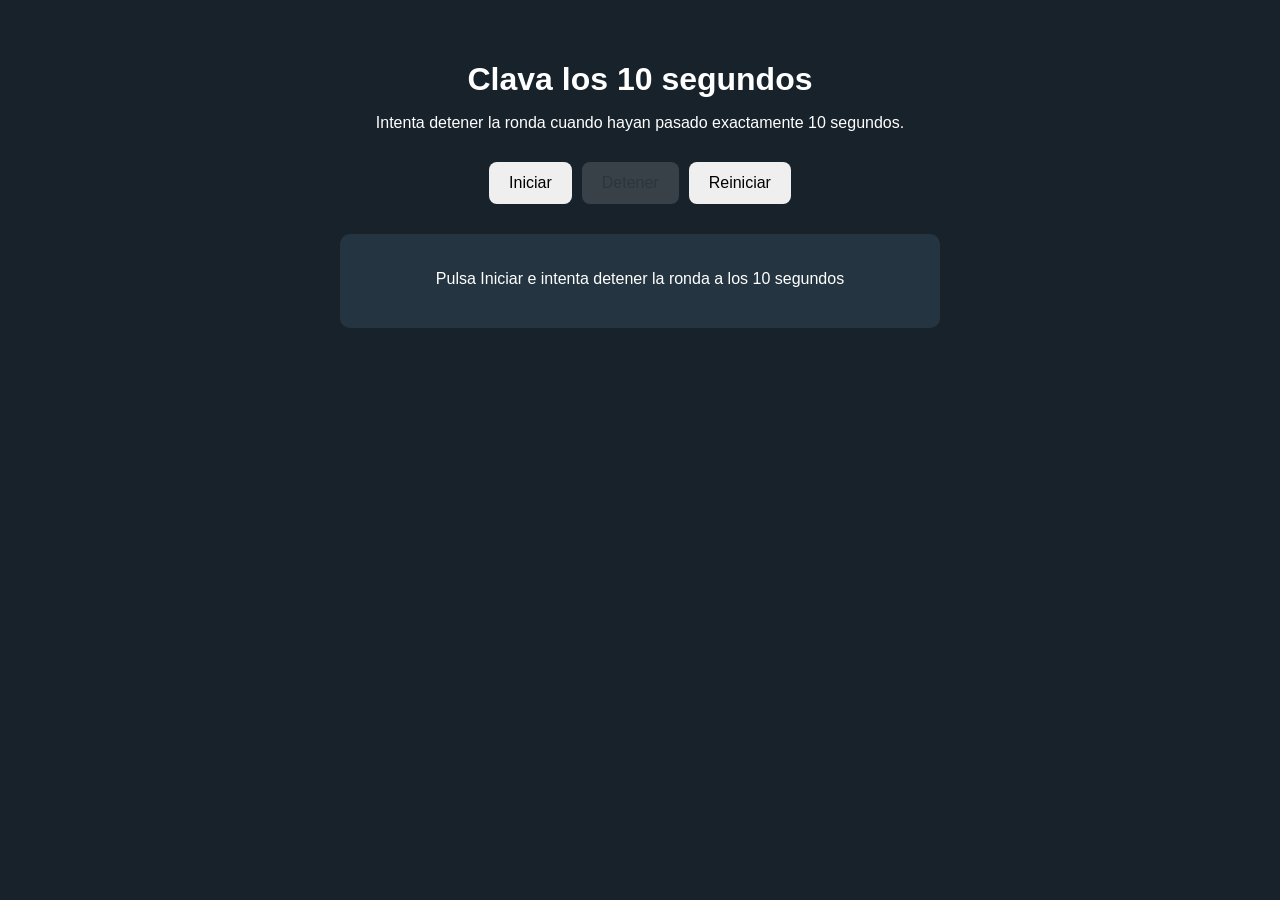
<file: 12tarea/index.html>
<!DOCTYPE html>
<html lang="es">

<head>
    <meta charset="UTF-8">
    <meta name="viewport" content="width=device-width, initial-scale=1.0">
    <title>Clava los 10 segundos</title>
    <link rel="stylesheet" href="css/estilos.css">
    <script src="js/script.js" defer></script>
</head>

<body>

    <main>
        <h1>Clava los 10 segundos</h1>

        <p>Intenta detener la ronda cuando hayan pasado exactamente 10 segundos.</p>

        <div class="botones">
            <button id="iniciar">Iniciar</button>
            <button id="detener" disabled>Detener</button>
            <button id="reiniciar">Reiniciar</button>
        </div>

        <section id="resultado">
            <p id="mensaje">Pulsa Iniciar e intenta detener la ronda a los 10 segundos</p>

            <div id="datos">
                <p id="inicio"></p>
                <p id="fin"></p>
                <p id="tiempo"></p>
                <p id="diferencia"></p>
                <p id="resultadoFinal"></p>
            </div>
        </section>
    </main>

</body>

</html>
</file>
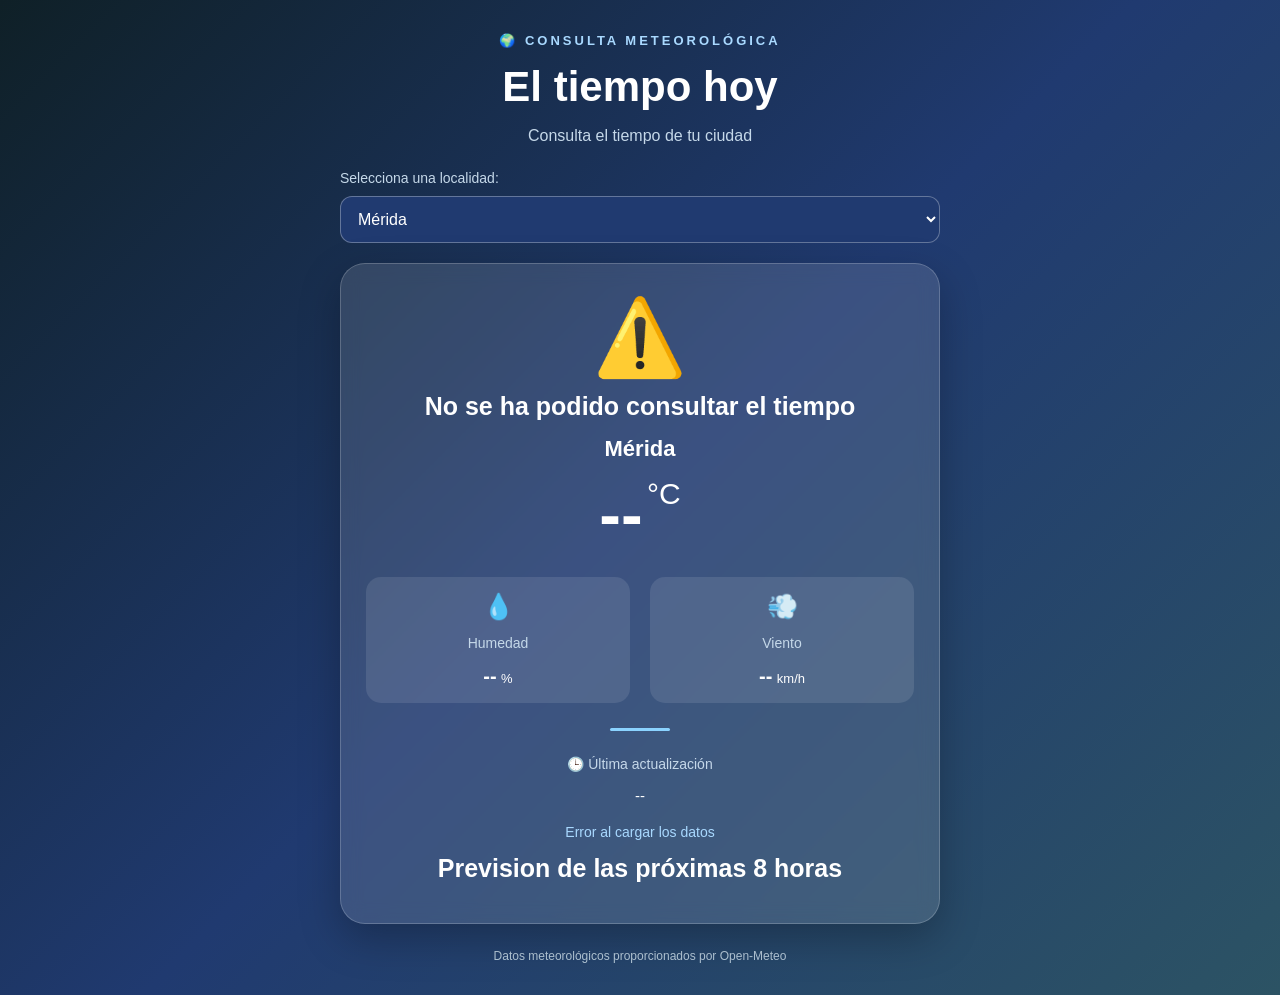
<file: 22_ConsultaDelTiempo/index.html>
<!DOCTYPE html>
<html lang="es">

<head>
    <meta charset="UTF-8">
    <meta name="viewport" content="width=device-width, initial-scale=1.0">
    <title>El tiempo</title>
    <link rel="stylesheet" href="estilos.css">
    <script src="script.js" defer></script>
</head>

<body>

    <main class="contenedor">

        <header>
            <p class="ubicacion">🌍 CONSULTA METEOROLÓGICA</p>
            <h1>El tiempo hoy</h1>
            <p class="subtitulo">Consulta el tiempo de tu ciudad</p>
        </header>

        <section class="selector">
            <label for="localidad">Selecciona una localidad:</label>

            <select id="localidad">
                <option value="merida">Mérida</option>
                <option value="madrid">Madrid</option>
                <option value="barcelona">Barcelona</option>
            </select>
        </section>

        <section class="tarjeta">

            <div class="icono" id="icono">🌤️</div>

            <h2 id="descripcion">Consultando...</h2>

            <h3 id="nombreLocalidad">Mérida</h3>

            <div class="temperatura">
                <span id="temperatura">--</span>
                <span id="unidadTemperatura">°C</span>
            </div>

            <div class="datos">

                <div class="dato">
                    <span>💧</span>
                    <p>Humedad</p>
                    <strong id="humedad">--</strong>
                    <small id="unidadHumedad">%</small>
                </div>

                <div class="dato">
                    <span>💨</span>
                    <p>Viento</p>
                    <strong id="viento">--</strong>
                    <small id="unidadViento">km/h</small>
                </div>

            </div>

            <div class="separador"></div>

            <p class="fecha">🕒 Última actualización</p>
            <p id="hora">--</p>

            <p id="estado" class="estado">Consultando...</p>

            <h2>Prevision de las próximas 8 horas</h2>
            <div id="prevision"></div>

        </section>

        <footer>
            <p>Datos meteorológicos proporcionados por Open-Meteo</p>
        </footer>

    </main>

</body>

</html>
</file>
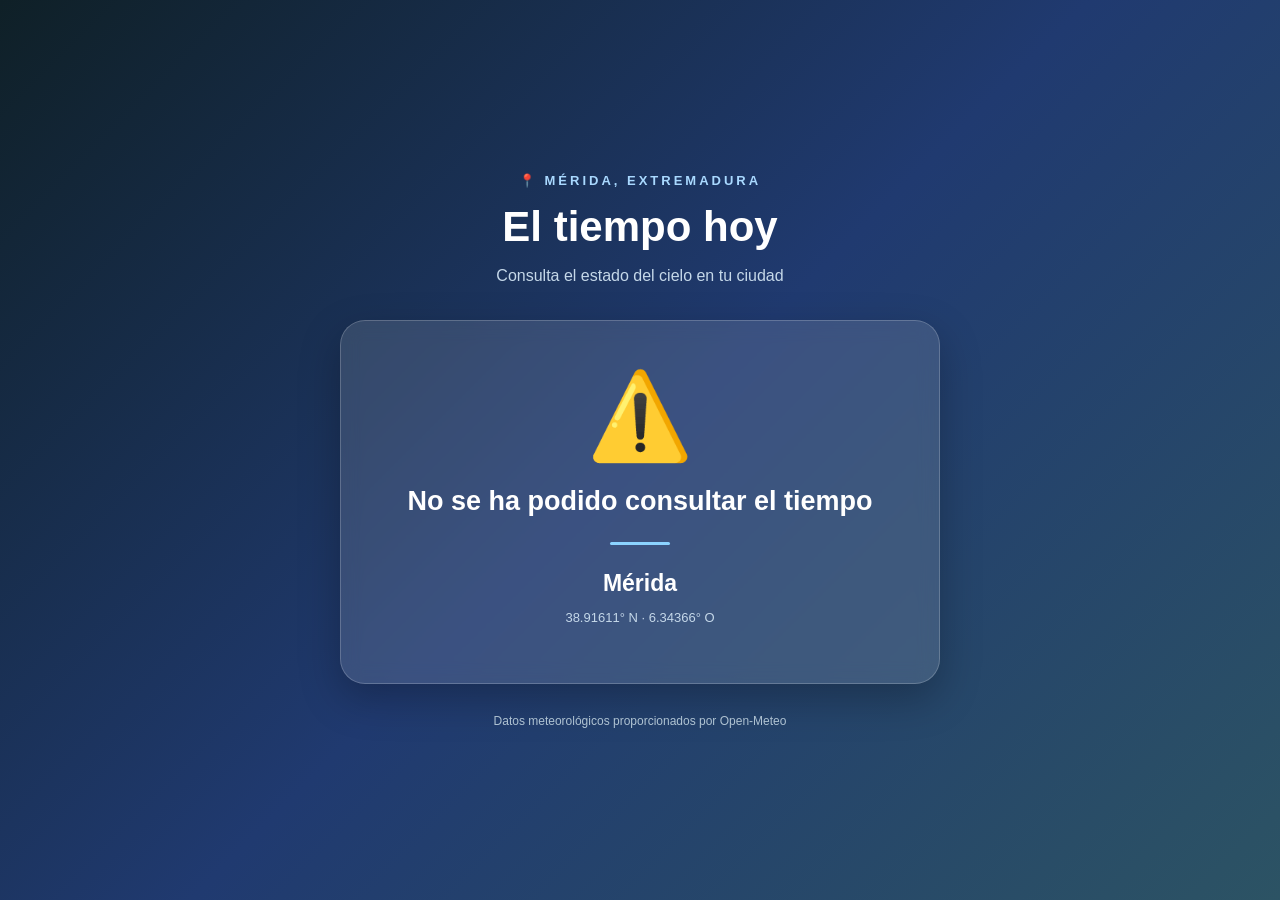
<file: 22_Meteorologia_Basico/index.html>
<!DOCTYPE html>
<html lang="es">

<head>
    <meta charset="UTF-8">
    <meta name="viewport" content="width=device-width, initial-scale=1.0">
    <title>El tiempo en Mérida</title>
    <link rel="stylesheet" href="style.css">
    <script src="script.js" defer></script>
</head>

<body>

    <main class="contenedor">

        <header>
            <p class="ubicacion">📍 MÉRIDA, EXTREMADURA</p>
            <h1>El tiempo hoy</h1>
            <p class="subtitulo">Consulta el estado del cielo en tu ciudad</p>
        </header>

        <section class="tarjeta">

            <div class="icono">
                ☀️
            </div>

            <h2 id="descripcion">Consultando…</h2>

            <div class="separador"></div>

            <p class="localidad">Mérida</p>
            <p class="coordenadas">38.91611° N · 6.34366° O</p>

        </section>

        <footer>
            <p>Datos meteorológicos proporcionados por Open-Meteo</p>
        </footer>

    </main>

</body>

</html>
</file>
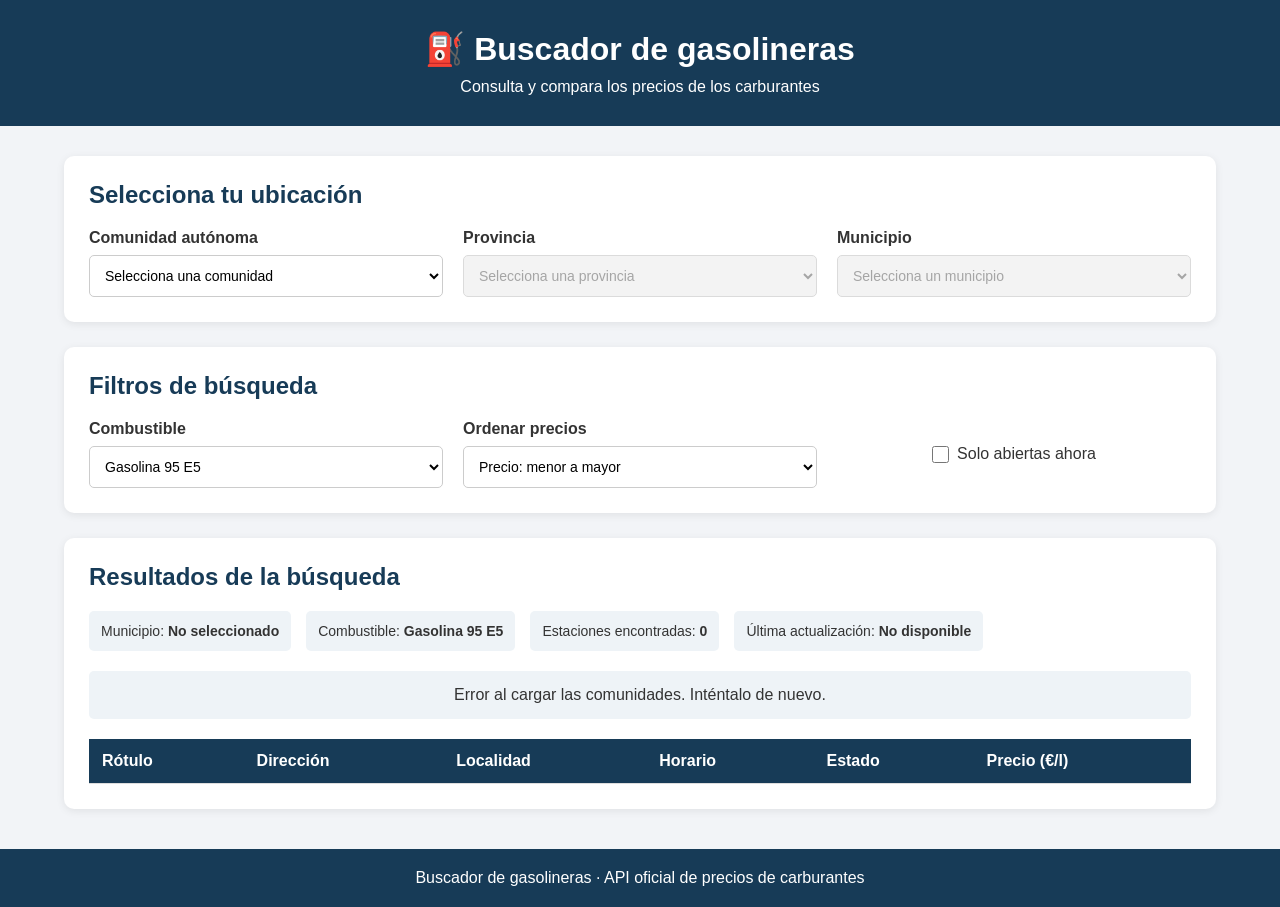
<file: 23_Buscar_Gasolineras/index.html>
<!DOCTYPE html>
<html lang="es">

<head>
    <meta charset="UTF-8">
    <meta name="viewport" content="width=device-width, initial-scale=1.0">
    <title>Buscador de gasolineras</title>
    <link rel="stylesheet" href="style.css">
</head>

<body>

    <header>
        <h1>⛽ Buscador de gasolineras</h1>
        <p>Consulta y compara los precios de los carburantes</p>
    </header>

    <main>

        <section class="filtros">
            <h2>Selecciona tu ubicación</h2>

            <div class="grupo-filtros">

                <div class="campo">
                    <label for="comunidad">Comunidad autónoma</label>
                    <select id="comunidad">
                        <option value="">Selecciona una comunidad</option>
                    </select>
                </div>

                <div class="campo">
                    <label for="provincia">Provincia</label>
                    <select id="provincia" disabled>
                        <option value="">Selecciona una provincia</option>
                    </select>
                </div>

                <div class="campo">
                    <label for="municipio">Municipio</label>
                    <select id="municipio" disabled>
                        <option value="">Selecciona un municipio</option>
                    </select>
                </div>

            </div>
        </section>

        <section class="filtros">
            <h2>Filtros de búsqueda</h2>

            <div class="grupo-filtros">

                <div class="campo">
                    <label for="combustible">Combustible</label>
                    <select id="combustible">
                        <option value="gasolina">Gasolina 95 E5</option>
                        <option value="diesel">Gasóleo A</option>
                    </select>
                </div>

                <div class="campo">
                    <label for="orden">Ordenar precios</label>
                    <select id="orden">
                        <option value="ascendente">Precio: menor a mayor</option>
                        <option value="descendente">Precio: mayor a menor</option>
                    </select>
                </div>

                <div class="campo campo-checkbox">
                    <input type="checkbox" id="soloAbiertas">
                    <label for="soloAbiertas">Solo abiertas ahora</label>
                </div>

            </div>
        </section>

        <section class="resultados">

            <h2>Resultados de la búsqueda</h2>

            <div class="informacion">
                <p>Municipio: <span id="nombreMunicipio">No seleccionado</span></p>
                <p>Combustible: <span id="nombreCombustible">Gasolina 95 E5</span></p>
                <p>Estaciones encontradas: <span id="contador">0</span></p>
                <p>Última actualización: <span id="fechaActualizacion">No disponible</span></p>
            </div>

            <div id="mensaje" class="mensaje">
                Selecciona una comunidad, provincia y municipio para consultar las gasolineras.
            </div>

            <div class="tabla-contenedor">
                <table>
                    <thead>
                        <tr>
                            <th>Rótulo</th>
                            <th>Dirección</th>
                            <th>Localidad</th>
                            <th>Horario</th>
                            <th>Estado</th>
                            <th>Precio (€/l)</th>
                        </tr>
                    </thead>

                    <tbody id="listaGasolineras">
                    </tbody>
                </table>
            </div>

        </section>

    </main>

    <footer>
        <p>Buscador de gasolineras · API oficial de precios de carburantes</p>
    </footer>

    <script src="script.js"></script>
</body>

</html>
</file>
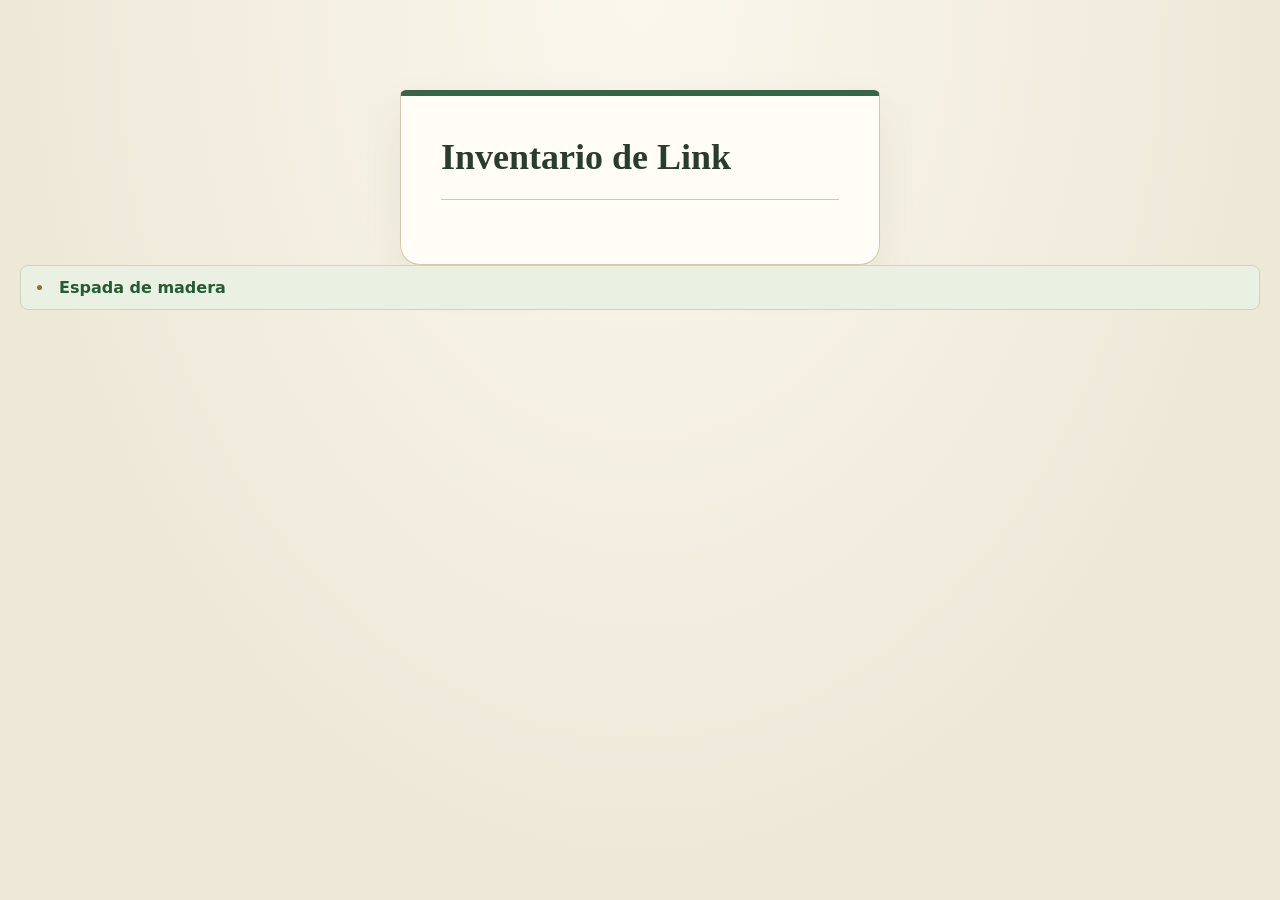
<file: 01_Manejo_DOM_Enunciado/01_Manejo_DOM_Enunciado/index.html>
﻿<!DOCTYPE html>
<html lang="es">
<head>
  <meta charset="UTF-8">
  <meta name="viewport" content="width=device-width, initial-scale=1.0">
  <title>01 · Prepara tu inventario</title>
  <link rel="stylesheet" href="css/estilos.css">
  <script src="js/script.js" defer></script>
</head>
<body>
  <main>
    <h1 id="titulo">Inventario</h1>
    <ul id="inventario"></ul>
  </main>
</body>
</html>
</file>
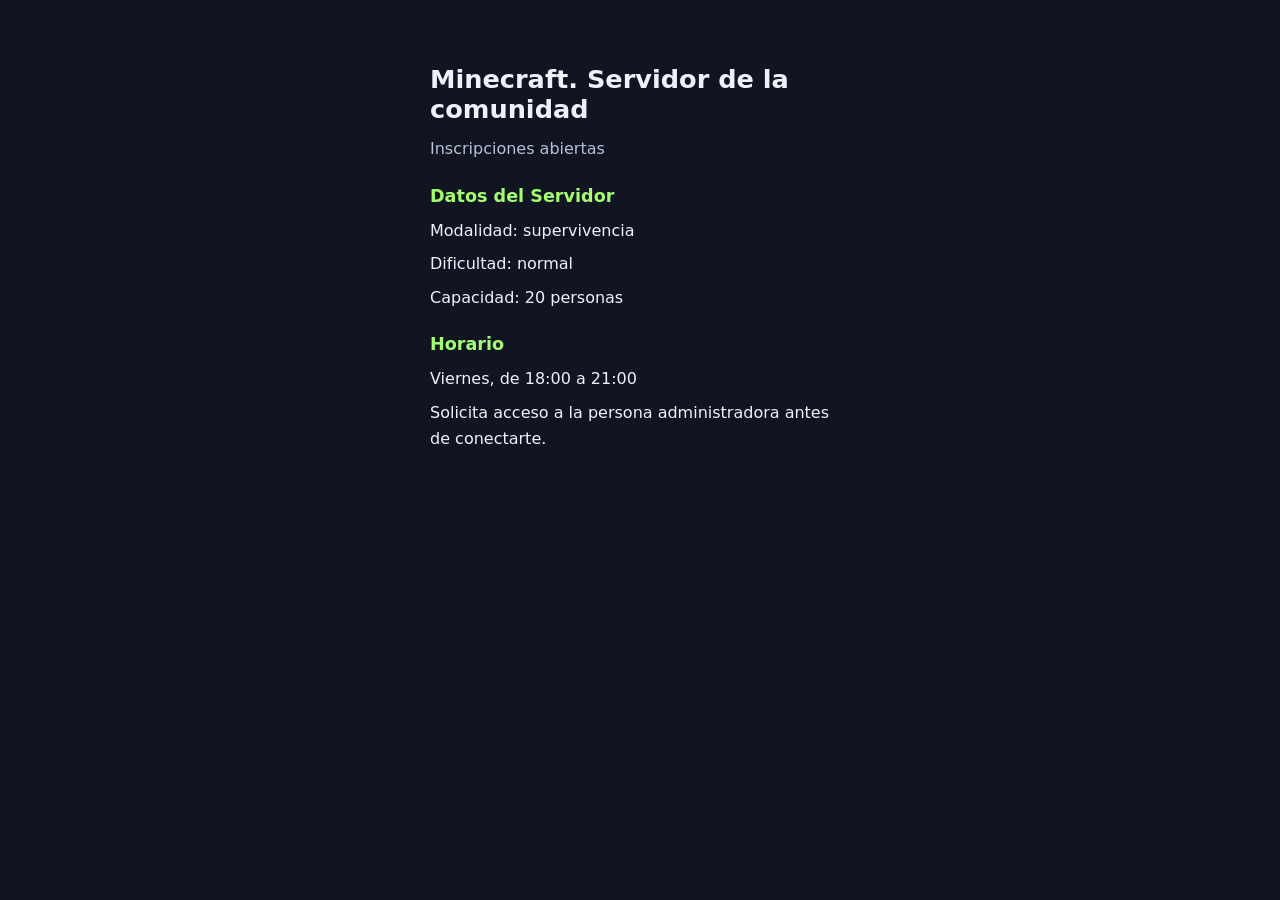
<file: 02_Servidor_DOM_Enunciado/02_Servidor_DOM_Enunciado/index.html>
﻿<!DOCTYPE html>
<html lang="es">
<head>
  <meta charset="UTF-8">
  <meta name="viewport" content="width=device-width, initial-scale=1.0">
  <title>02 · Ficha de servidor</title>
  <link rel="stylesheet" href="css/estilos.css">
  <script src="js/script.js" defer></script>
</head>
<body>
  <main>
    <h1 id="titulo">Servidor sin configurar</h1>
    <p id="estado">Información pendiente</p>
    <section id="ficha"></section>
    <p id="aviso">Acceso pendiente de revisión</p>
  </main>
</body>
</html>
</file>
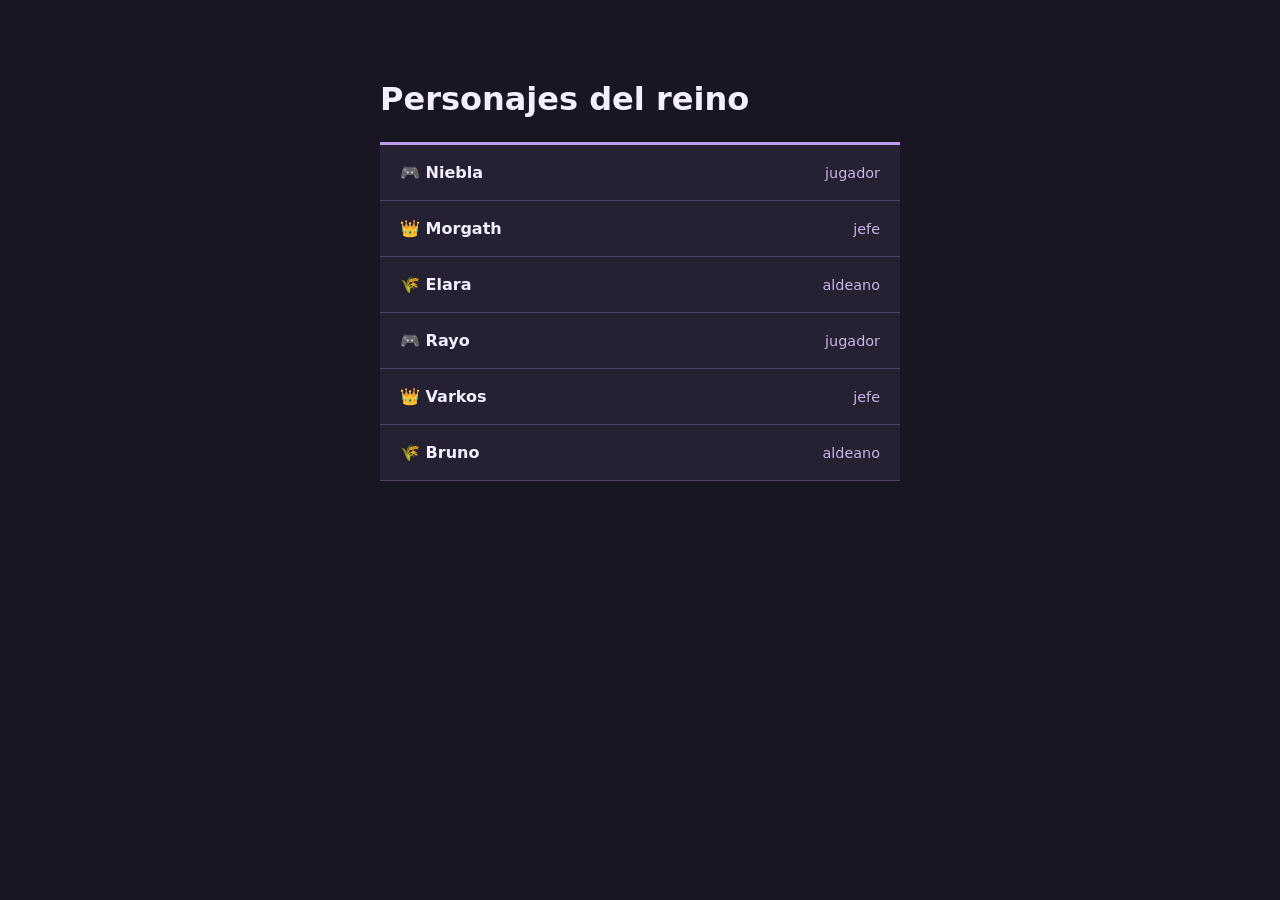
<file: 03_Personajes_Callbacks_Enunciado/03_Personajes_Callbacks_Enunciado/index.html>
<!DOCTYPE html>
<html lang="es">
<head>
  <meta charset="UTF-8">
  <meta name="viewport" content="width=device-width, initial-scale=1.0">
  <title>03 · Personajes y callbacks</title>
  <link rel="stylesheet" href="css/estilos.css">
  <script src="js/script.js" defer></script>
</head>
<body>
  <main>
    <h1>Personajes del reino</h1>
    <ul id="personajes"></ul>
  </main>
</body>
</html>
</file>
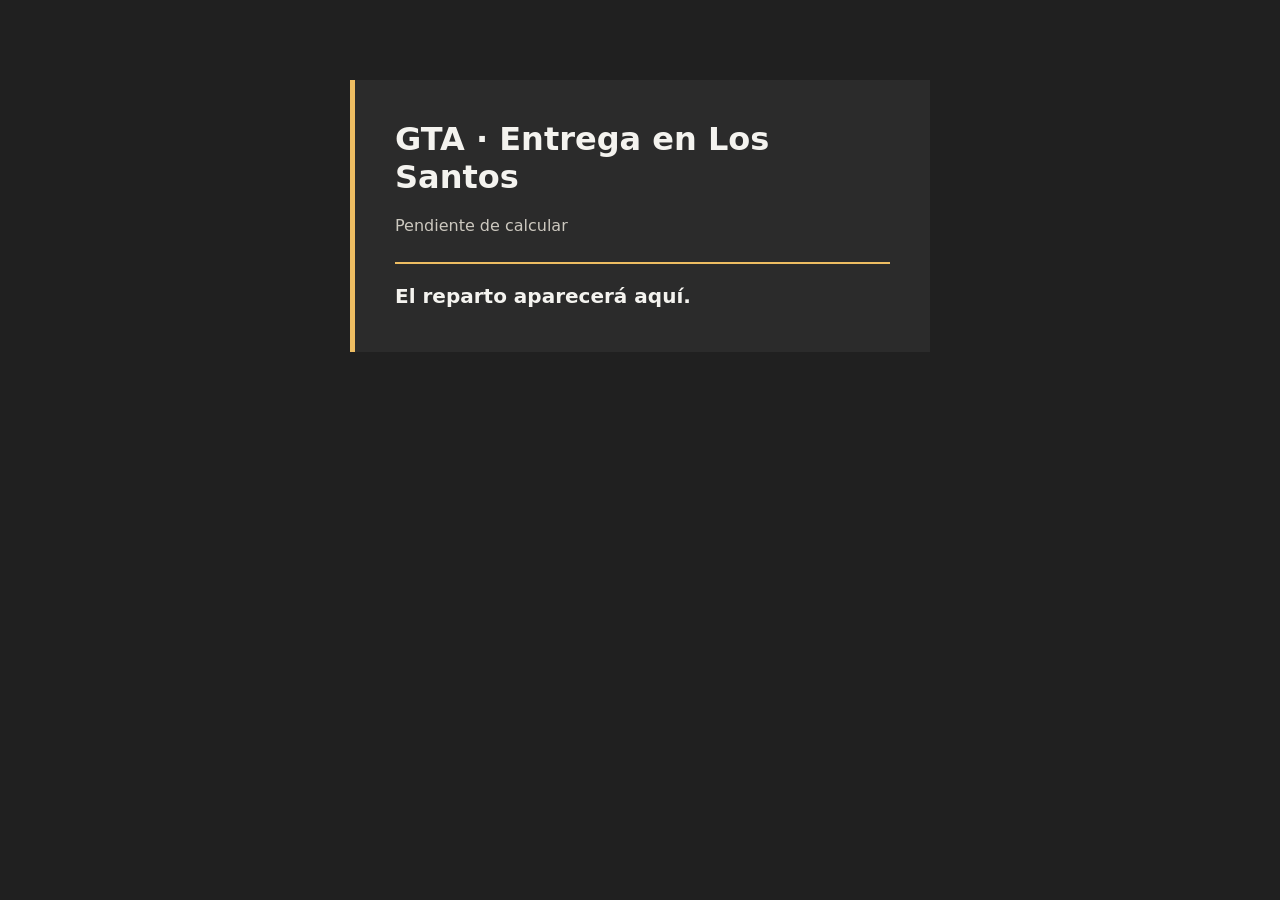
<file: 04_Reparto_GTA_Enunciado/04_Reparto_GTA_Enunciado/index.html>
<!DOCTYPE html>
<html lang="es">
<head>
  <meta charset="UTF-8">
  <meta name="viewport" content="width=device-width, initial-scale=1.0">
  <title>04 · Reparto de ganancias en GTA</title>
  <link rel="stylesheet" href="css/estilos.css">
  <script src="js/script.js" defer></script>
</head>
<body>
  <main>
    <h1 id="titulo">Resumen de misión</h1>
    <p id="estado">Pendiente de calcular</p>
    <ul id="resumen"></ul>
    <p id="reparto">El reparto aparecerá aquí.</p>
  </main>
</body>
</html>
</file>
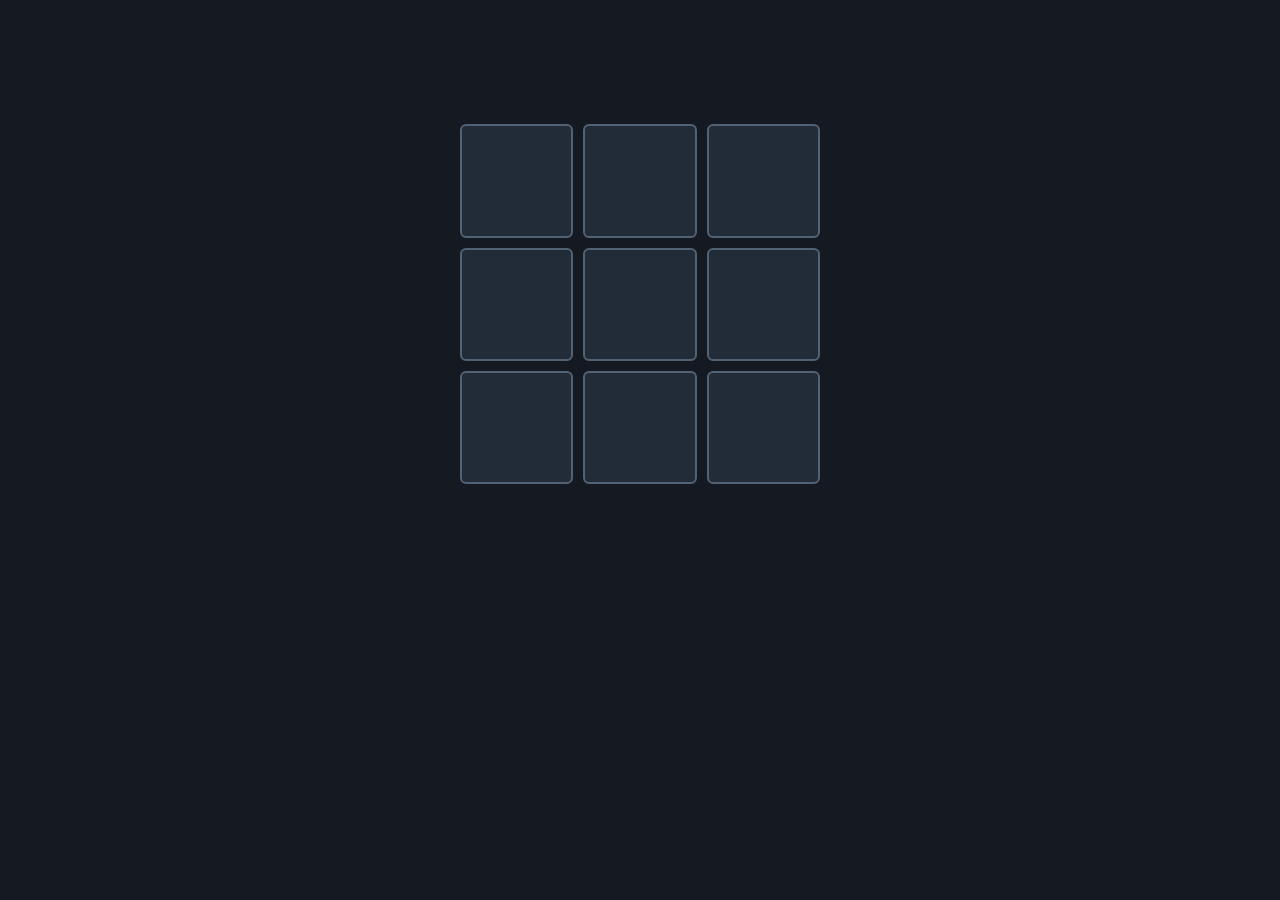
<file: 05_Tres_En_Raya_Enunciado/05_Tres_En_Raya_Enunciado/index.html>
<!doctype html>
<html lang="es">

<head>
  <meta charset="UTF-8">
  <meta name="viewport" content="width=device-width, initial-scale=1.0">
  <title>Primeros clics · Tres en raya</title>
  <link rel="stylesheet" href="css/style.css">
  <script src="js/script.js" defer></script>
</head>

<body>
  <main class="tablero" aria-label="Tablero de tres en raya">
    <button class="celda" type="button" aria-label="Fila 1, columna 1"></button>
    <button class="celda" type="button" aria-label="Fila 1, columna 2"></button>
    <button class="celda" type="button" aria-label="Fila 1, columna 3"></button>
    <button class="celda" type="button" aria-label="Fila 2, columna 1"></button>
    <button class="celda" type="button" aria-label="Fila 2, columna 2"></button>
    <button class="celda" type="button" aria-label="Fila 2, columna 3"></button>
    <button class="celda" type="button" aria-label="Fila 3, columna 1"></button>
    <button class="celda" type="button" aria-label="Fila 3, columna 2"></button>
    <button class="celda" type="button" aria-label="Fila 3, columna 3"></button>
  </main>
</body>

</html>
</file>
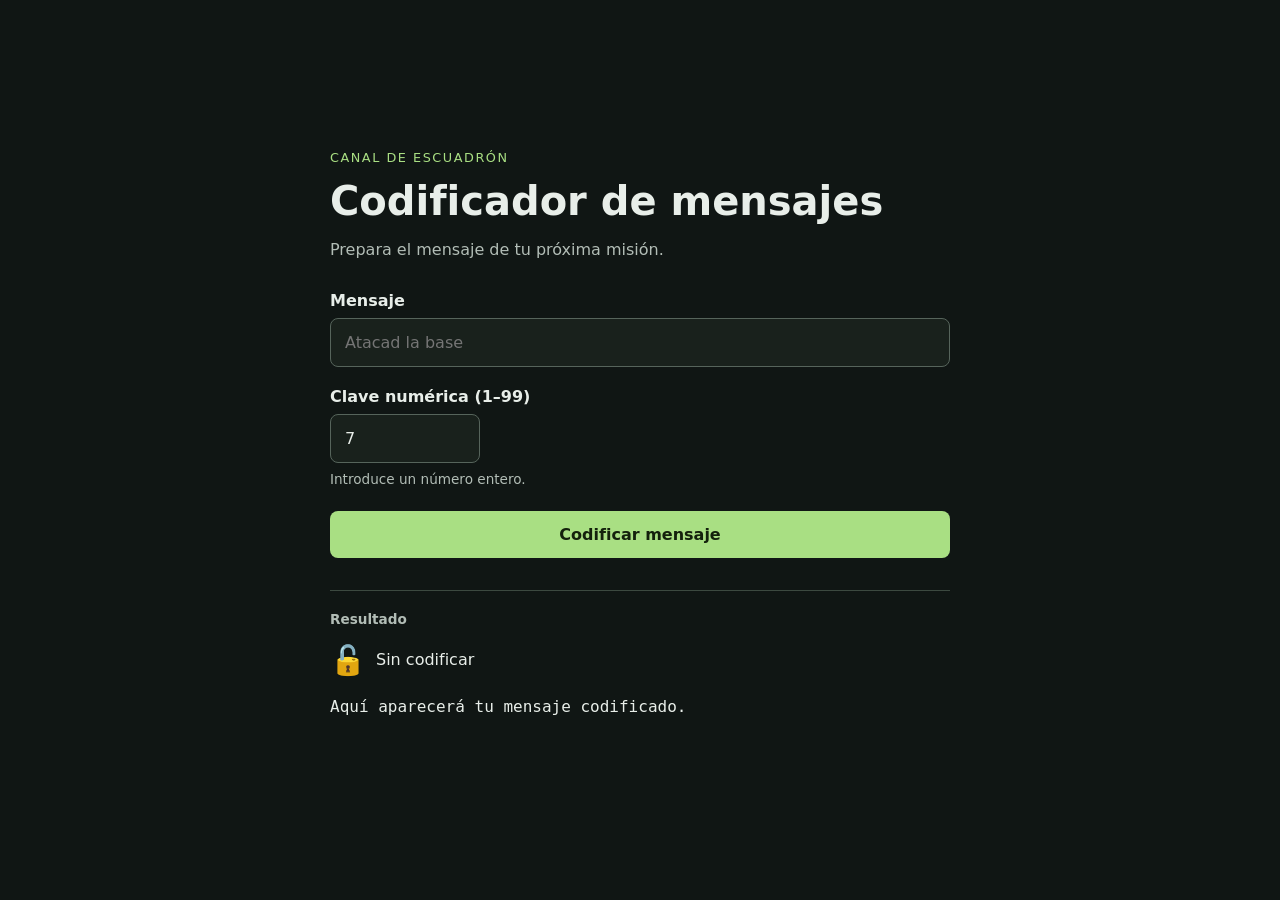
<file: 07_Codificador_Mensajes_Enunciado/07_Codificador_Mensajes_Enunciado/index.html>
<!DOCTYPE html>
<html lang="es">
<head>
  <meta charset="UTF-8">
  <meta name="viewport" content="width=device-width, initial-scale=1.0">
  <title>Codificador · Canal de escuadrón</title>
  <link rel="stylesheet" href="css/estilos.css">
  <script src="js/script.js" defer></script>
</head>
<body>
  <main>
    <header>
      <p class="contexto">Canal de escuadrón</p>
      <h1>Codificador de mensajes</h1>
      <p>Prepara el mensaje de tu próxima misión.</p>
    </header>
    <label for="mensaje">Mensaje</label>
    <input id="mensaje" type="text" placeholder="Atacad la base" autocomplete="off">
    <label for="clave">Clave numérica (1–99)</label>
    <input id="clave" type="text" inputmode="numeric" value="7" autocomplete="off" aria-describedby="ayuda-clave">
    <p id="ayuda-clave" class="ayuda">Introduce un número entero.</p>
    <button id="codificar" type="button">Codificar mensaje</button>
    <section class="salida" aria-labelledby="titulo-resultado" aria-live="polite" aria-atomic="true">
      <h2 id="titulo-resultado">Resultado</h2>
      <p class="estado"><span id="candado" aria-hidden="true">🔓</span> <span id="estado">Sin codificar</span></p>
      <p id="resultado">Aquí aparecerá tu mensaje codificado.</p>
    </section>
  </main>
</body>
</html>
</file>
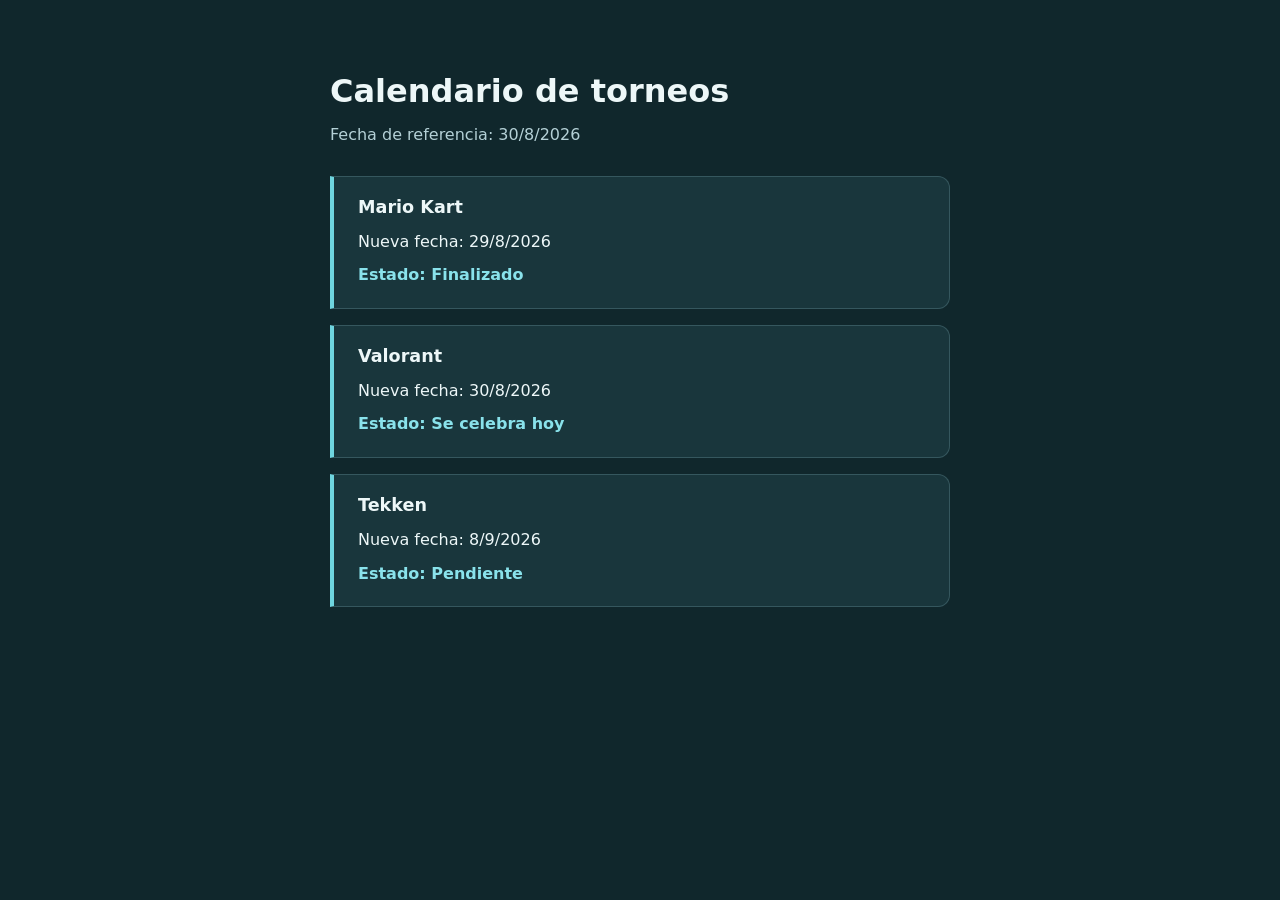
<file: 11_Calendario_Fechas_Enunciado/10_Calendario_Fechas_Enunciado/index.html>
<!DOCTYPE html>
<html lang="es">
<head>
  <meta charset="UTF-8">
  <meta name="viewport" content="width=device-width, initial-scale=1.0">
  <title>05 · Calendario de torneos</title>
  <link rel="stylesheet" href="css/estilos.css">
  <script src="js/script.js" defer></script>
</head>
<body>
  <main>
    <h1>Calendario de torneos</h1>
    <p id="referencia">Fecha de referencia pendiente</p>
    <ul id="torneos"></ul>
  </main>
</body>
</html>
</file>
<file: 12tarea/css/estilos.css>
* {
    box-sizing: border-box;
}

body {
    margin: 0;
    padding: 40px 20px;
    font-family: Arial, sans-serif;
    background-color: #18222b;
    color: white;
}

main {
    max-width: 600px;
    margin: auto;
    text-align: center;
}

h1 {
    margin-bottom: 10px;
}

.botones {
    display: flex;
    justify-content: center;
    gap: 10px;
    margin: 30px 0;
    flex-wrap: wrap;
}

button {
    padding: 12px 20px;
    border: none;
    border-radius: 8px;
    cursor: pointer;
    font-size: 16px;
}

button:disabled {
    opacity: 0.5;
    cursor: not-allowed;
}

#resultado {
    padding: 20px;
    border-radius: 10px;
    background-color: #243541;
}

#datos {
    text-align: left;
    margin-top: 20px;
}

#datos p {
    margin: 10px 0;
}
</file>
<file: 22_ConsultaDelTiempo/estilos.css>
* {
    box-sizing: border-box;
}

body {
    margin: 0;
    min-height: 100vh;
    font-family: Arial, sans-serif;
    background: linear-gradient(135deg, #0f2027, #203a70, #2c5364);
    color: white;
    display: flex;
    justify-content: center;
    align-items: center;
    padding: 20px;
}

.contenedor {
    width: 100%;
    max-width: 600px;
    text-align: center;
}

header {
    margin-bottom: 25px;
}

.ubicacion {
    font-size: 13px;
    letter-spacing: 3px;
    color: #a9d9ff;
    font-weight: bold;
}

h1 {
    font-size: 42px;
    margin: 15px 0 10px;
}

.subtitulo {
    color: #c5d8e9;
    font-size: 16px;
}

.selector {
    margin-bottom: 20px;
    text-align: left;
}

.selector label {
    display: block;
    margin-bottom: 10px;
    color: #c5d8e9;
    font-size: 14px;
}

select {
    width: 100%;
    padding: 13px;
    border: 1px solid rgba(255, 255, 255, 0.3);
    border-radius: 12px;
    background: #203a70;
    color: white;
    font-size: 16px;
    cursor: pointer;
}

.tarjeta {
    background: rgba(255, 255, 255, 0.12);
    border: 1px solid rgba(255, 255, 255, 0.2);
    border-radius: 25px;
    padding: 30px 25px;
    box-shadow: 0 15px 40px rgba(0, 0, 0, 0.25);
    backdrop-filter: blur(10px);
}

.icono {
    font-size: 75px;
    margin-bottom: 10px;
}

h2 {
    font-size: 25px;
    margin: 10px 0;
}

h3 {
    font-size: 22px;
    margin: 15px 0 5px;
}

.temperatura {
    margin: 15px 0 25px;
}

#temperatura {
    font-size: 65px;
    font-weight: bold;
}

#unidadTemperatura {
    font-size: 30px;
    vertical-align: top;
}

.datos {
    display: flex;
    justify-content: center;
    gap: 20px;
}

.dato {
    flex: 1;
    background: rgba(255, 255, 255, 0.1);
    padding: 15px 10px;
    border-radius: 15px;
}

.dato span {
    font-size: 25px;
}

.dato p {
    color: #c5d8e9;
    font-size: 14px;
}

.dato strong {
    font-size: 20px;
}

.dato small {
    font-size: 13px;
}

.separador {
    width: 60px;
    height: 3px;
    background: #8bd3ff;
    margin: 25px auto;
    border-radius: 10px;
}

.fecha {
    color: #c5d8e9;
    font-size: 14px;
}

#hora {
    font-size: 15px;
}

.estado {
    color: #a9d9ff;
    font-size: 14px;
    margin-top: 20px;
}

footer {
    margin-top: 25px;
    color: #b5c9d9;
    font-size: 12px;
}

@media (max-width: 480px) {
    h1 {
        font-size: 34px;
    }

    .tarjeta {
        padding: 25px 15px;
    }

    #temperatura {
        font-size: 55px;
    }

    .datos {
        gap: 10px;
    }
}

#prevision {
    display: grid;
    grid-template-columns: repeat(4, 1fr);
    gap: 15px;
}

.hora {
    text-align: center;
    padding: 10px;
    border-radius: 10px;
    background-color: #203a70;
}

.hora p {
    margin: 5px;
}
</file>
<file: 22_Meteorologia_Basico/style.css>
* {
    box-sizing: border-box;
}

body {
    margin: 0;
    min-height: 100vh;
    font-family: Arial, sans-serif;
    background: linear-gradient(135deg, #0f2027, #203a70, #2c5364);
    color: white;
    display: flex;
    justify-content: center;
    align-items: center;
    padding: 20px;
}

.contenedor {
    width: 100%;
    max-width: 600px;
    text-align: center;
}

header {
    margin-bottom: 35px;
}

.ubicacion {
    font-size: 13px;
    letter-spacing: 3px;
    color: #a9d9ff;
    font-weight: bold;
}

h1 {
    font-size: 42px;
    margin: 15px 0 10px;
}

.subtitulo {
    color: #c5d8e9;
    font-size: 16px;
}

.tarjeta {
    background: rgba(255, 255, 255, 0.12);
    border: 1px solid rgba(255, 255, 255, 0.2);
    border-radius: 25px;
    padding: 45px 25px;
    box-shadow: 0 15px 40px rgba(0, 0, 0, 0.25);
    backdrop-filter: blur(10px);
}

.icono {
    font-size: 85px;
    margin-bottom: 20px;
}

h2 {
    font-size: 27px;
    margin: 0;
}

.separador {
    width: 60px;
    height: 3px;
    background: #8bd3ff;
    margin: 25px auto;
    border-radius: 10px;
}

.localidad {
    font-size: 23px;
    font-weight: bold;
    margin-bottom: 8px;
}

.coordenadas {
    color: #c5d8e9;
    font-size: 13px;
}

footer {
    margin-top: 30px;
    color: #b5c9d9;
    font-size: 12px;
}

@media (max-width: 480px) {
    h1 {
        font-size: 34px;
    }

    .tarjeta {
        padding: 35px 15px;
    }

    h2 {
        font-size: 23px;
    }
}
</file>
<file: 23_Buscar_Gasolineras/style.css>
* {
    margin: 0;
    padding: 0;
    box-sizing: border-box;
}

body {
    font-family: Arial, sans-serif;
    background-color: #f2f4f7;
    color: #333;
}

header {
    background-color: #173b57;
    color: white;
    text-align: center;
    padding: 30px 15px;
}

header h1 {
    margin-bottom: 10px;
}

main {
    width: 90%;
    max-width: 1200px;
    margin: 30px auto;
}

.filtros,
.resultados {
    background-color: white;
    padding: 25px;
    margin-bottom: 25px;
    border-radius: 10px;
    box-shadow: 0 2px 8px rgba(0, 0, 0, 0.08);
}

h2 {
    margin-bottom: 20px;
    color: #173b57;
}

.grupo-filtros {
    display: flex;
    gap: 20px;
    flex-wrap: wrap;
}

.campo {
    flex: 1;
    min-width: 200px;
    display: flex;
    flex-direction: column;
    gap: 8px;
}

.campo label {
    font-weight: bold;
}

select {
    padding: 11px;
    border: 1px solid #ccc;
    border-radius: 5px;
    background-color: white;
    font-size: 14px;
}

select:disabled {
    background-color: #eee;
    cursor: not-allowed;
}

.campo-checkbox {
    flex-direction: row;
    align-items: center;
    justify-content: center;
}

.campo-checkbox input {
    width: 17px;
    height: 17px;
}

.campo-checkbox label {
    font-weight: normal;
}

.informacion {
    display: flex;
    flex-wrap: wrap;
    gap: 15px;
    margin-bottom: 20px;
}

.informacion p {
    background-color: #eef3f7;
    padding: 12px;
    border-radius: 5px;
    font-size: 14px;
}

.informacion span {
    font-weight: bold;
}

.mensaje {
    padding: 15px;
    margin-bottom: 20px;
    background-color: #eef3f7;
    border-radius: 5px;
    text-align: center;
}

.tabla-contenedor {
    width: 100%;
    overflow-x: auto;
}

table {
    width: 100%;
    border-collapse: collapse;
    min-width: 750px;
}

th,
td {
    padding: 13px;
    text-align: left;
    border-bottom: 1px solid #ddd;
}

th {
    background-color: #173b57;
    color: white;
}

tr:hover {
    background-color: #f5f7f9;
}

footer {
    background-color: #173b57;
    color: white;
    text-align: center;
    padding: 20px;
    margin-top: 40px;
}

@media (max-width: 600px) {
    main {
        width: 95%;
    }

    .filtros,
    .resultados {
        padding: 18px;
    }

    .grupo-filtros {
        flex-direction: column;
    }

    .campo {
        width: 100%;
    }

    .informacion {
        flex-direction: column;
    }
}
</file>
<file: 01_Manejo_DOM_Enunciado/01_Manejo_DOM_Enunciado/css/estilos.css>
﻿:root {
  color-scheme: light;
  font-family: system-ui, sans-serif;
  color: #293c30;
  background: #eee8d8;
}

* { box-sizing: border-box; }

body {
  min-height: 100vh;
  margin: 0;
  padding: clamp(32px, 10vh, 96px) 20px;
  background: radial-gradient(ellipse at top, #faf7ed, transparent 70%);
}

main {
  width: 100%;
  max-width: 480px;
  margin: auto;
  padding: clamp(24px, 6vw, 40px);
  background: #fffdf5;
  border: 1px solid #d6c9a8;
  border-top: 6px solid #386447;
  border-radius: 6px 6px 20px 20px;
  box-shadow: 0 16px 40px #493b2014;
}

h1 {
  margin: 0 0 24px;
  padding-bottom: 20px;
  border-bottom: 1px solid #d6c9a8;
  font-family: Georgia, serif;
  font-size: clamp(1.75rem, 5vw, 2.25rem);
  font-weight: 600;
  line-height: 1.2;
  overflow-wrap: anywhere;
}

ul {
  display: grid;
  gap: 12px;
  margin: 0;
  padding-left: 24px;
  line-height: 1.6;
}

li { padding: 12px 16px; }

li::marker { color: #8a7039; }

.objeto {
  color: #245c35;
  background: #eaf1e2;
  border: 1px solid #c7d8bb;
  border-radius: 8px;
  font-weight: 600;
  overflow-wrap: anywhere;
}
</file>
<file: 02_Servidor_DOM_Enunciado/02_Servidor_DOM_Enunciado/css/estilos.css>
﻿:root {
  color-scheme: dark;
  font-family: system-ui, sans-serif;
  color: #eef2ff;
  background: #111522;
}
* { box-sizing: border-box; }
body { margin: 0; padding: 64px 20px; }
main { max-width: 420px; margin: auto; }
h1 { margin: 0 0 12px; font-size: 1.6rem; }
h2 { margin: 24px 0 12px; font-size: 1.1rem; }
p { margin: 8px 0; line-height: 1.6; }
#estado { color: #b6c1d6; }
.destacado { color: #a3ff70; }
</file>
<file: 03_Personajes_Callbacks_Enunciado/03_Personajes_Callbacks_Enunciado/css/estilos.css>
:root {
  color-scheme: dark;
  font-family: system-ui, sans-serif;
  color: #f3efff;
  background: #191624;
}
* { box-sizing: border-box; }
body { margin: 0; padding: clamp(32px, 9vh, 80px) 20px; }
main { max-width: 520px; margin: auto; }
h1 { margin: 0 0 24px; font-size: clamp(1.6rem, 5vw, 2rem); }
ul { margin: 0; padding: 0; list-style: none; }
li {
  display: flex;
  flex-wrap: wrap;
  align-items: center;
  justify-content: space-between;
  gap: 8px 20px;
  padding: 18px 20px;
  border-bottom: 1px solid #514465;
  background: #262033;
}
li:first-child { border-top: 3px solid #bd9aee; }
.nombre { font-weight: 600; overflow-wrap: anywhere; }
.rol { color: #c9b4e4; font-size: 0.9rem; }
</file>
<file: 04_Reparto_GTA_Enunciado/04_Reparto_GTA_Enunciado/css/estilos.css>
:root {
  color-scheme: dark;
  font-family: system-ui, sans-serif;
  color: #f4f3ef;
  background: #202020;
}
* { box-sizing: border-box; }
body { margin: 0; padding: clamp(32px, 10vh, 80px) 20px; }
main {
  max-width: 580px;
  margin: auto;
  padding: clamp(24px, 5vw, 40px);
  background: #2b2b2b;
  border-left: 5px solid #edbd62;
}
h1 {
  margin: 0 0 16px;
  font-size: clamp(1.5rem, 5vw, 2rem);
  line-height: 1.2;
}
p { line-height: 1.6; }
#estado { color: #ccc8bf; }
ul { margin: 24px 0; padding-left: 24px; }
li { padding: 10px 0; border-bottom: 1px solid #48453e; }
li::marker { color: #edbd62; }
#reparto {
  margin-bottom: 0;
  padding-top: 16px;
  border-top: 2px solid #edbd62;
  font-size: 1.25rem;
  font-weight: 700;
}
.destacado { color: #edbd62; }
</file>
<file: 05_Tres_En_Raya_Enunciado/05_Tres_En_Raya_Enunciado/css/style.css>
* { box-sizing: border-box; }

body {
  margin: 0;
  min-height: 100vh;
  min-height: 100dvh;
  display: grid;
  place-items: center;
  background: #151a22;
  font-family: system-ui, sans-serif;
}

.tablero {
  display: grid;
  grid-template-columns: repeat(3, 1fr);
  grid-template-rows: repeat(3, 1fr);
  gap: 10px;
  width: min(360px, 88vw);
}

.celda {
  aspect-ratio: 1;
  min-width: 0;
  padding: 0;
  display: grid;
  place-items: center;
  border: 2px solid #526275;
  border-radius: 6px;
  background: #222c39;
  color: #8edbd0;
  font: 600 clamp(2rem, 10vw, 4rem) / 1 system-ui, sans-serif;
  cursor: pointer;
}

.celda:hover { background: #303f50; }
.celda:focus-visible { outline: 3px solid #8edbd0; outline-offset: 3px; }
</file>
<file: 07_Codificador_Mensajes_Enunciado/07_Codificador_Mensajes_Enunciado/css/estilos.css>
:root {
  color-scheme: dark;
  font-family: system-ui, sans-serif;
  background: #101614;
  color: #e8eee9;
}
* { box-sizing: border-box; }
body { margin: 0; min-height: 100vh; display: grid; place-items: center; padding: 24px; }
main { width: 100%; max-width: 620px; }
header { margin-bottom: 32px; }
.contexto { color: #a9df83; text-transform: uppercase; letter-spacing: .12em; font-size: .8rem; }
h1 { font-size: clamp(1.8rem, 5vw, 2.5rem); line-height: 1.15; margin: 12px 0; }
header > p:last-child, .ayuda { color: #b2bdb6; }
label { display: block; margin: 20px 0 8px; font-weight: 600; }
input, button { font: inherit; border-radius: 8px; }
input { width: 100%; padding: 14px; border: 1px solid #56645b; background: #19211c; color: inherit; }
#clave { max-width: 150px; }
.ayuda { font-size: .85rem; margin: 8px 0 24px; }
button { width: 100%; padding: 14px 20px; border: 0; background: #a9df83; color: #14210c; font-weight: 700; cursor: pointer; }
button:hover { background: #bee99f; }
:focus-visible { outline: 3px solid #d5f8b9; outline-offset: 4px; }
.salida { border-top: 1px solid #3c4940; margin-top: 32px; padding-top: 20px; }
h2 { font-size: .85rem; color: #b2bdb6; margin: 0; }
.estado { display: flex; align-items: center; gap: 10px; }
#candado { font-size: 1.8rem; }
#resultado { font-family: ui-monospace, monospace; line-height: 1.7; overflow-wrap: anywhere; min-height: 3.4em; }
</file>
<file: 11_Calendario_Fechas_Enunciado/10_Calendario_Fechas_Enunciado/css/estilos.css>
:root {
  color-scheme: dark;
  font-family: system-ui, sans-serif;
  color: #edf7f8;
  background: #10272c;
}
* { box-sizing: border-box; }
body { margin: 0; padding: clamp(32px, 8vh, 72px) 20px; }
main { max-width: 620px; margin: auto; }
h1 { margin: 0 0 12px; font-size: clamp(1.6rem, 5vw, 2rem); }
#referencia { margin: 0 0 28px; color: #b4d0d6; line-height: 1.6; }
ul { display: grid; gap: 16px; margin: 0; padding: 0; list-style: none; }
li {
  padding: 20px 24px;
  border: 1px solid #35575e;
  border-left: 4px solid #6ed5df;
  border-radius: 0 12px 12px 0;
  background: #19363c;
}
h2 { margin: 0 0 12px; font-size: 1.1rem; }
li p { margin: 8px 0 0; line-height: 1.6; }
.estado { color: #89e2eb; font-weight: 600; }
</file>
